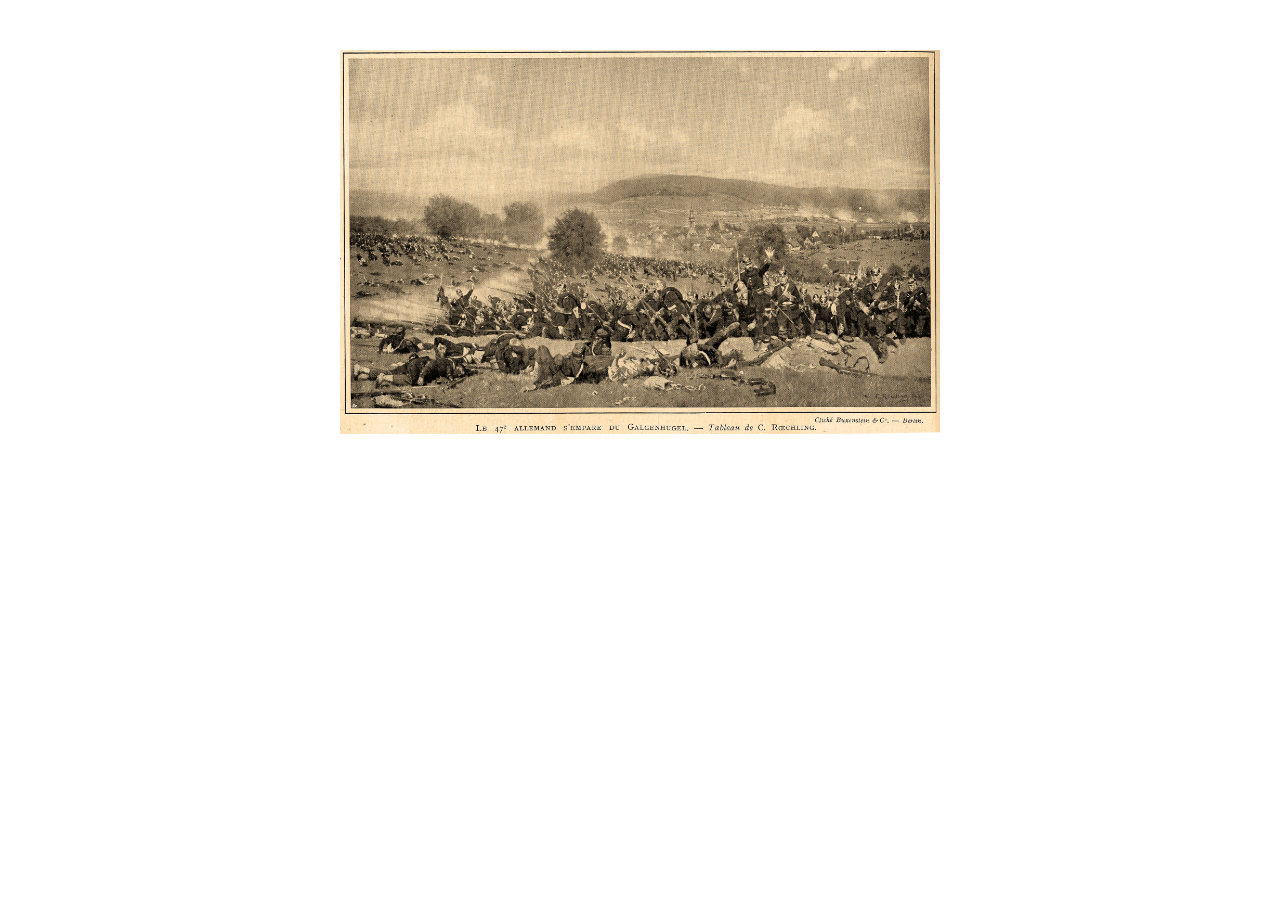
<file: HTML(or JS)_Programs/MagnifyZoomer/index.html>
<!DOCTYPE html>
<html lang="en">
<head>
	<title>Zoom with Magnifying Glass using CSS and jQuery</title>
	<meta charset="utf-8">
	
	<link href="css/styles.css" rel="stylesheet">
</head>

<body>

	<!-- Lets make a simple image magnifier -->
	<div class="magnify">
		
		<!-- This is the magnifying glass which will contain the original/large version -->
		<div class="large"></div>
		
		<!-- This is the small image -->
		<!-- Normally, this image is 2308 x 1476 (large image dimensions)
		     but here we are shrinking it to be displayed at 600 pixels wide -->
		<img class="small" src="images/Galgenberg_orig.jpg" width="600">
		<!--<img class="small" src="http://thecodeplayer.com/uploads/media/iphone.jpg" width="200">-->
		
	</div>

	<!-- Time for jquery action - access scripts here -->
	<script
  src="https://code.jquery.com/jquery-1.12.4.min.js"
  integrity="sha256-ZosEbRLbNQzLpnKIkEdrPv7lOy9C27hHQ+Xp8a4MxAQ="
  crossorigin="anonymous"></script>
    
    <script src="js/magnify.js"></script>

</body>
</html>
</file>
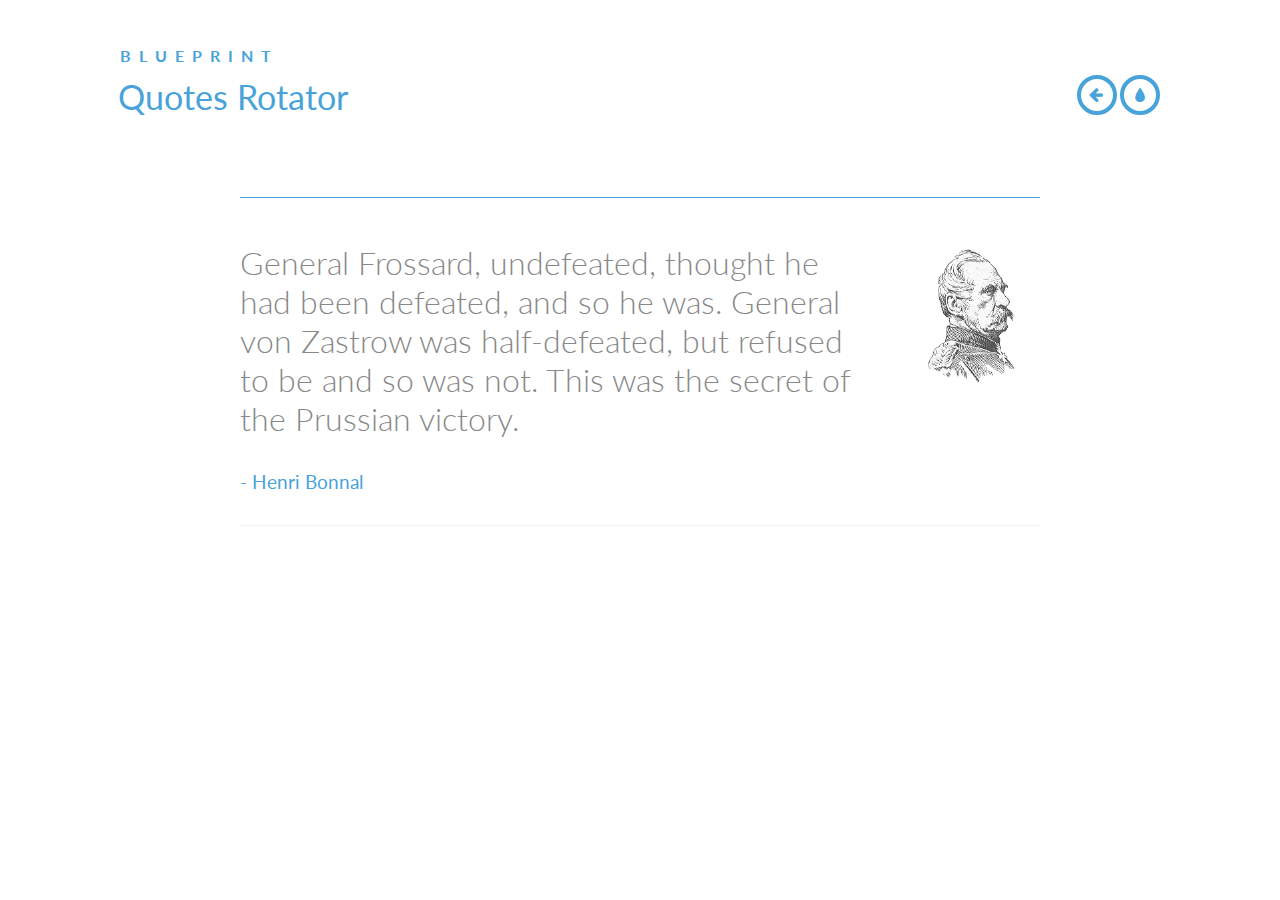
<file: HTML(or JS)_Programs/QuotesRotator_startFiles/index.html>
<!DOCTYPE html>
<html lang="en" class="no-js">
	<head>
		<meta charset="UTF-8">
		<meta name="viewport" content="width=device-width, initial-scale=1.0"> 
		<title>Quotes Rotator</title>
		
		<link rel="stylesheet" href="css/default.css">
		<link rel="stylesheet" href="css/component.css">
		
		<script src="js/modernizr.custom.js"></script>
	</head>
	
	<body>
		<div class="container">
		
			<header class="clearfix">
				<span>Blueprint</span>
				<h1>Quotes Rotator</h1>
				<nav>
					<a href="http://tympanus.net/Blueprints/NestedAccordion" class="icon-arrow-left" data-info="previous Blueprint">Previous Blueprint</a>
					<a href="http://tympanus.net/codrops/?p=14591" class="icon-drop" data-info="back to the Codrops article">back to the Codrops article</a>
				</nav>
			</header>	
			
			<div class="main">
			
				<div id="quoteRotator" class="quoteRotator">
				
					<div class="quoteContent">
					
						<img src="images/roon.png" alt="Albert von Roon">
						
						<blockquote>
						  <p>General Frossard, undefeated, thought he had been defeated, and so he was.  General von Zastrow was half-defeated, but refused to be and so was not.  This was the secret of the Prussian victory.</p>
						  <footer>Henri Bonnal</footer>
						</blockquote>
						
					</div>
					
					<div class="quoteContent">
					
						<img src="images/macmahon.png" alt="Patrice MacMahon">
						
						<blockquote>
						  <p>One day I would like to greet the Germans here; not even a field mouse would come out alive.</p>
						  <footer>Marshal Patrice MacMahon</footer>
						</blockquote>
						
					</div>
					
					<div class="quoteContent">
					
						<img src="images/prince.png" alt="Crown Prince of Prussia">
						
						<blockquote>
						  <p>Fleschuez, one of those diehard officers, was shot in the chest as he urgently conferred with a colleague.  He fell down, gasping for air but otherwise unharmed; he had been saved by his wallet, which he had tucked into his breast pocket before the battle.</p>
						  <footer>Geoffery Wawro</footer>
						</blockquote>
						
					</div>
					<div class="quoteContent">
					
						<img src="images/roon.png" alt="Albert von Roon">
						
						<blockquote>
						  <p>He was living day to day, confining himself to the routine details of administration which he understood, and trusting to his good luck to pull him through.</p>
						  <footer>Jarras</footer>
						</blockquote>
						
					</div>
					<div class="quoteContent">
					
						<img src="images/prince.png" alt="Crown Prince of Prussia">
						
						<blockquote>
						  <p>The casualty returns were to reveal over 8,000 officers and men killed and wounded, mostly within twenty minutes; more than a quarter of the entire corps strength.  If anything was needed to vindicate the French faith in the Chassepot, it was the aristocratic corpses which so thickly strewed the fields between St Privat and St Marie-les-Chenes.</p>
						  <footer>Michael Howard</footer>
						</blockquote>
						
					</div>
					<div class="quoteContent">
					
						<img src="images/roon.png" alt="Albert von Roon">
						
						<blockquote>
						  <p>The Bavarians, who had not slept or eaten properly for two entire days, advanced through woods that literally fell down under the hurricane of French fire.</p>
						  <footer>Geoffery Wawro</footer>
						</blockquote>
						
					</div>
					<div class="quoteContent">
					
						<img src="images/macmahon.png" alt="Patrice MacMahon">
						
						<blockquote>
						  <p>The bodies of the fallen lay so thickly together, in their light blue jackets, that they made the ground, according to one observer, look like a field of flax.</p>
						  <footer>Michael Howard</footer>
						</blockquote>
						
					</div>
				</div>   <!-- end div.quoteRotator --->
			</div>  <!-- end div.main --->
		</div>   <!-- end div.container --->
		
		<script
  src="https://code.jquery.com/jquery-1.12.4.min.js"
  integrity="sha256-ZosEbRLbNQzLpnKIkEdrPv7lOy9C27hHQ+Xp8a4MxAQ="
  crossorigin="anonymous"></script>
		<script src="js/jquery.qtRotator.js"></script>
		
		<script>
			$( function() {
				/*
				- how to call the plugin:
				$( selector ).qtRotator( [options] );
				- options:
				{
					// default transition speed (ms)
					speed : 700,
					// default transition easing
					easing : 'ease',
					// rotator interval (ms)
					interval : 8000
				}
				- destroy:
				$( selector ).qtRotator( 'destroy' );
				*/

				$('#quoteRotator').qtRotator({
                    speed: 500,
                    interval: 2000
                });

			} );
		</script>
	</body>
</html>
</file>
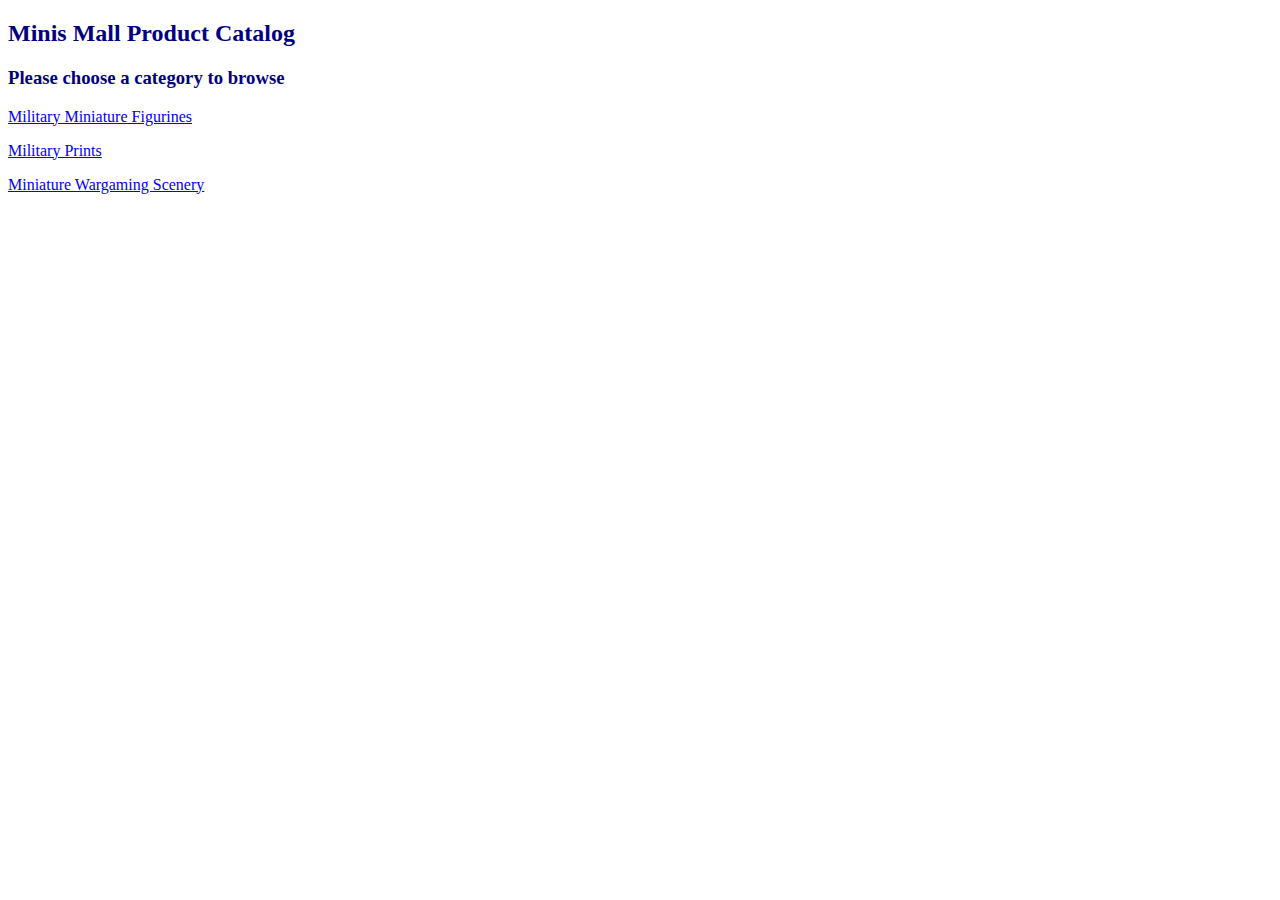
<file: php_Programs/shoppingCart_sp2018_startFiles/index.html>
<!DOCTYPE html>
<html>
<head>
    <meta charset="UTF-8">
    <title>Minis Mall Product Catalog - Main Page</title>

    <style>

       body     {color:navy; font-family:Trebuchet MS, Verdana}
       table	{width:80%}
       td.quote	{color:#CCCC99; background-color:#336699;
                     font-family:Trebuchet MS, Verdana; vertical-align:top}
       td.quote:first-letter {font-family:Algerian; font-size:200%}
       td.linkstuff	{font-family:Verdana; font-size:0.8em; font-weight:600; 
                     text-align:center; vertical-align:bottom}
       #author  	{font-weight:600; font-size:0.7em;
                     color:#FFFFCC; font-family:Lucida Handwriting, Comic Sans MS}

    </style>

</head>

<body>

    <h2>Minis Mall Product Catalog</h2>

    <h3>Please choose a category to browse</h3>

    <p>
    <a href="catalog.php?cat=1">Military Miniature Figurines</a>
    </p>

    <p>
    <a href="catalog.php?cat=2">Military Prints</a>
    </p>

    <p>
    <a href="catalog.php?cat=3">Miniature Wargaming Scenery</a>
    </p>

</body>
</html>
</file>
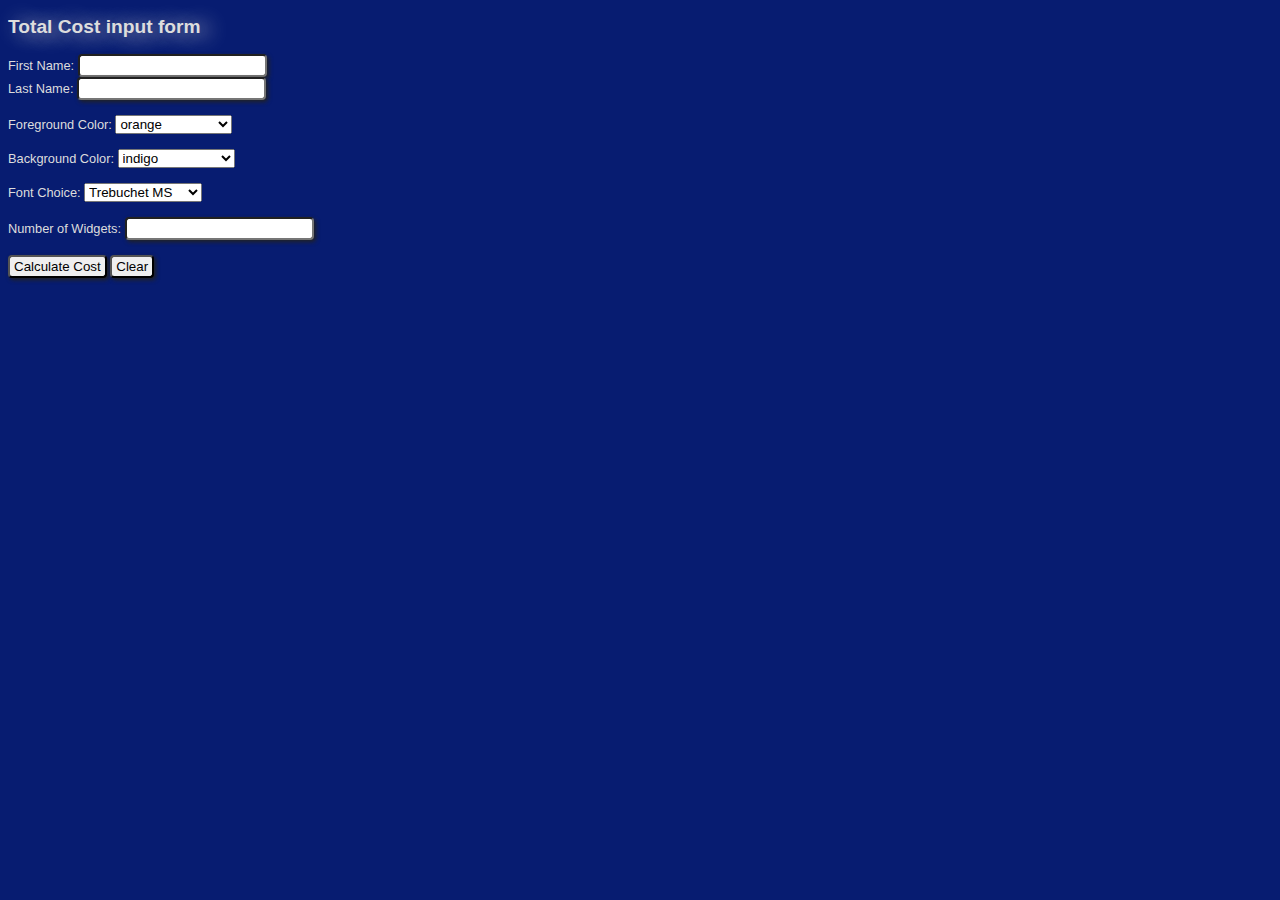
<file: php_Programs/totalCost_lfriedl/costForm.html>
<!DOCTYPE html>
<html lang="en">
	       
<head>
	<title>Form that calls the totalCost.php program</title>
	<meta charset="utf-8">
		       
	<link href="css/styles.css" rel="stylesheet">

</head>

<body>

	<h2>Total Cost input form</h2>

	<form name="widgets" action="index.php" method="post">

	   <label for="fName">First Name: </label>
	   <input type="text" name="fName" id="fName">
	   <br>

	   <label for="lName">Last Name: </label>
	   <input type="text" name="lName" id="lName">
	   <br><br>

	   <label for="fgColor"> Foreground Color: </label>
	   <select name="fgColor" id="fgColor">
                  <option value="#ffb300">orange</option>
                  <option value="rgb(176, 23, 31)">indian red</option>
                  <option value="rgb(75, 0, 130)">indigo</option>
                  <option value="rgb(72, 61, 139)">darkslateblue</option>
                  <option value="rgb(132, 112, 255)">lightslateblue</option>
                  <option value="rgb(69, 139, 0)">chartreuse4</option>
                  <option value="rgb(162, 205, 90)">darkolivegreen3</option>
	   </select>
	   <br><br>

	   <label for="bgColor">Background Color: </label>
	   <select name="bgColor" id="bgColor">
                  <option value="rgb(75, 0, 130)">indigo</option>
		  <option value="rgb(176, 23, 31)">indian red</option>
		  <option value="rgb(72, 61, 139)">darkslateblue</option>
		  <option value="rgb(132, 112, 255)">lightslateblue</option>
		  <option value="rgb(69, 139, 0)">chartreuse4</option>
		  <option value="rgb(162, 205, 90)">darkolivegreen3</option>
		  <option value="#ffb300">orange</option>
	   </select>
	   <br><br>

	   <label for="fontChoice">Font Choice: </label>
	   <select name="fontChoice" id="fontChoice">
		  <option value="Trebuchet MS">Trebuchet MS</option>
		  <option value="Jokerman">Jokerman</option>
		  <option value="Papyrus">Papyrus</option>
		  <option value="Comic Sans MS">Comic Sans MS</option>
		  <option value="Tekton Pro">Tekton Pro</option>
		  <option value="Arial">Arial</option>
		  <option value="Courier New">Courier New</option>
		  <option value="Verdana">Verdana</option>
	   </select>
	   <br><br>

	   <label for="quantity">Number of Widgets: </label>
	   <input type="text" name="quantity" id="quantity">
	   <br><br>

	   <input type="submit" name="submit" id="submit" value="Calculate Cost">
	   <input type="reset" name="reset" id="reset" value="Clear">

	</form>

</body>
</html>
</file>
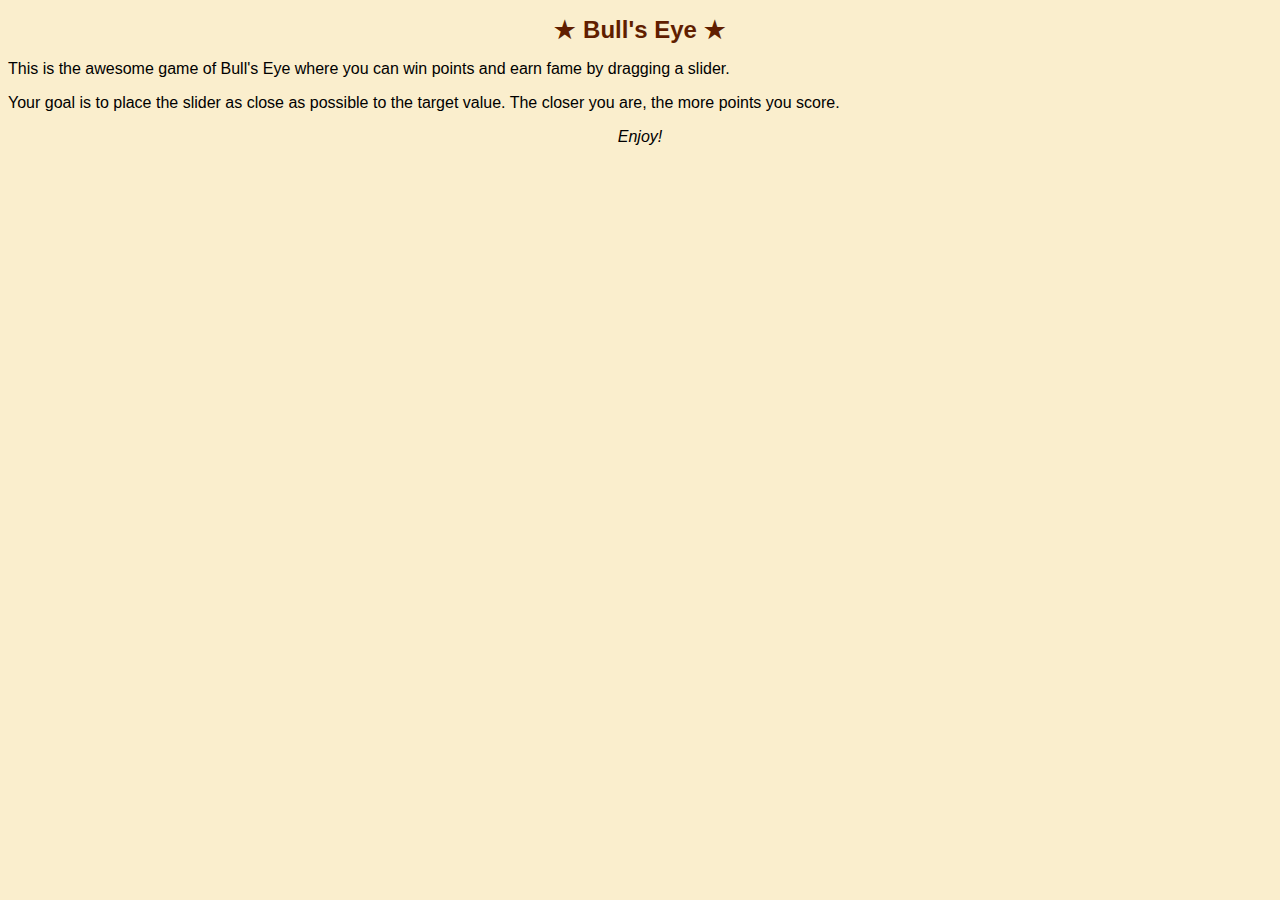
<file: iOS/BullsEye_lfriedl/BullsEye_lfriedl/BullsEye.html>
<!DOCTYPE html>
<html lang="en">
<head>
<title>Bull's Eye</title>
<meta charset="utf-8">
<style type="text/css">
html { background: #faeecd; }
body { color: #000; font: 16px "Arial Rounded MT Bold", Helvetica; }
h1 { text-align: center; color: rgb(96, 30, 0); font-size: 24px; font-weight: bold; }
</style>
</head>
<body>

<h1>★ Bull's Eye ★</h1>

<p>This is the awesome game of Bull's Eye where you can win points and earn fame by dragging a slider.</p>

<p>Your goal is to place the slider as close as possible to the target value. The closer you are, the more points you score.</p>

<p style="text-align:center"><em>Enjoy!</em></p>

</body>
</html>
</file>
<file: HTML(or JS)_Programs/QuotesRotator_startFiles/css/component.css>
.quoteRotator {
    position: relative; 
    margin: 3em auto 5em;
    max-width: 50em;
    width: 100%;
    min-height: 25em;
}

.quoteContent {
    position: absolute;
    top: 0;
    min-height: 12.5em;
    border-top: 1px solid #f4f4f4;
    border-bottom: 1px solid #f4f4f4;
    padding: 2em 0;
    z-index: 0;
    width: 100%;
    opacity: 0;
}

.no-js .quoteRotator .quoteContent {
    border-bottom: none;
}

.quoteContent.quoteCurrent,
.no-js .quoteRotator .quoteContent {
    position: relative;
    z-index: 100;
    opacity: 1;
    pointer-events: auto;
}

/* Progress Bar */
.quoteProgress {
    position: absolute;
    top: 0;
    background: #47a3da;
    width: 0%;
    height: 1px;
    z-index: 1000;
}

.quoteContent img {
    float: right;
    margin-left: 3em;
}

.quoteContent blockquote {
    margin: 0;
    padding: 0;
}

.quoteContent blockquote p {
    font-size: 2em;
    color: #888;
    font-weight: 300;
    margin: 0.4em 0 1em;
}

.quoteContent blockquote footer {
    font-size: 1.2em;
}

.quoteContent blockquote footer::before {
    content: '- ';
}


/* Media Query breakpoint */
@media screen and (max-width: 28.75em) {
    
    .quoteRotator {
        font-size: 70%;
    }
    
    .quoteContent img {
        width: 5em;
    }
    
}
</file>
<file: php_Programs/totalCost_lfriedl/css/styles.css>
body  {
	color: #ddd;
	background-color: #071c71;
	font-family: Arial, 'Trebuchet MS', verdana, sans-serif;
	font-size: 0.8em;
}

h2 {
	text-shadow: 8px 2px 20px #ddd;
}

input {
	border-radius: 4px;
	padding: 2px 4px;
	box-shadow: 2px 2px 4px #222;
}
</file>
<file: HTML(or JS)_Programs/MagnifyZoomer/css/styles.css>
/* Reset margin and padding */
* {
	margin: 0; 
	padding: 0;
}

.magnify {
    width: 37.5rem;   /* 600px */
    margin: 3.125rem auto;
    position: relative;  /* make it a positioning parent */
}

/* Create the magnifying glass */
.large {
    width: 9.375rem;
    height: 9.375rem;
    
    border-radius: 5%;
    
    box-shadow: 
        0 0 0 .625rem rgba(80, 80, 80, 0.5),
        0 0 .438rem .438rem rgba(20, 20, 20, 0.8),
        inset 0 0 2.5rem .125rem rgba(0, 0, 0, 0.8); 
    
    position: absolute;
    
    background: url('../images/Galgenberg_orig.jpg') no-repeat;
    
    display: none;
    
}
</file>
<file: HTML(or JS)_Programs/QuotesRotator_startFiles/css/default.css>
/* General Demo Style */
@import url(http://fonts.googleapis.com/css?family=Lato:300,400,700);

@font-face {
	font-family: 'fontawesome';
	src:url('../fonts/fontawesome.eot');
	src:url('../fonts/fontawesome.eot?#iefix') format('embedded-opentype'),
		url('../fonts/fontawesome.svg#fontawesome') format('svg'),
		url('../fonts/fontawesome.woff') format('woff'),
		url('../fonts/fontawesome.ttf') format('truetype');
	font-weight: normal;
	font-style: normal;
}

body, html { 
	font-size: 100%;
	padding: 0; 
	margin: 0;
}

/* Reset */
*,
*:after,
*:before {

	/* The box-sizing CSS property is used to alter the default CSS box model 
	used to calculate widths and heights of elements. It is possible to use this 
	property to emulate the behavior of browsers that do not correctly support 
	the CSS box model specification.
	
	content-box
		This is the default style as specified by the CSS standard. The width and height properties are measured including only the content, but not the border, margin, or padding.

	padding-box (Experimental)
		The width and height properties include the padding size, and do not 
		include the border or margin.

	border-box
		The width and height properties include the padding and border, but not 
		the margin. This is the box model used by Internet Explorer when the 
		document is in Quirks mode.
		
	For more info see: https://developer.mozilla.org/en-US/docs/Web/CSS/box-sizing
	*/
	-webkit-box-sizing: border-box;
	-moz-box-sizing: border-box;
	box-sizing: border-box;
}

/* Clearfix hack by Nicolas Gallagher: http://nicolasgallagher.com/micro-clearfix-hack/ */
.clearfix:before,
.clearfix:after {
	content: " ";
	display: table;
}

.clearfix:after {
	clear: both;
}

body {
    font-family: 'Lato', Calibri, Arial, sans-serif;
    color: #47a3da;
}

a {
	color: #aaa;
	text-decoration: none;
}

a:hover {
	color: #000;
}

.main,
.container > header {
	width: 90%;
	max-width: 69em;
	margin: 0 auto;
	padding: 0 1.875em 3.125em 1.875em;
}

.container > header {
	padding: 2.875em 1.875em 1.875em;
}

.container > header h1 {
	font-size: 2.125em;
	line-height: 1.3;
	margin: 0;
	float: left;
	font-weight: 400;
}

.container > header span {
	display: block;
	font-weight: 700;
	text-transform: uppercase;
	letter-spacing: 0.5em;
	padding: 0 0 0.6em 0.1em;
}

.container > header nav {
	float: right;
}

.container > header nav a {
    display: block;
    float: left;
    position: relative;
    width: 2.5em;
    height: 2.5em;
    background: #fff;
    color: transparent;
    margin: 0 0.1em;
    border: .25em solid #47a3da;
    border-radius: 50%;
    text-indent: -8000px;
}

.container > header nav a::after {
    content: attr(data-info);
    color: #47a3da;
    width: 600%;
    position: absolute;
    top: 120%;
    right: 0;
    text-align: right;
    pointer-events: none;
    opacity: 0;
}

.container > header nav a:hover::after {
    opacity: 1;
}

.container > header nav a:hover {
    background: #47a3da;
}

/* Icons using fontawesome icon fonts */
.icon-drop::before,
.icon-arrow-left::before {
    font-family: 'fontawesome';
    width: 100%;
    height: 100%;
    position: absolute;
    top: 0;
    text-align: center;
    color: #47a3da;
    text-indent: 8000px;
    font-style: normal;
    font-weight: normal;
    line-height: 2;
    padding-left: .5em;
}

.icon-drop::before {
    content: '\e000';
}

.icon-arrow-left::before {
    content: '\f060';
}

.container > header nav a:hover::before {
    color: #fff;
}
</file>
